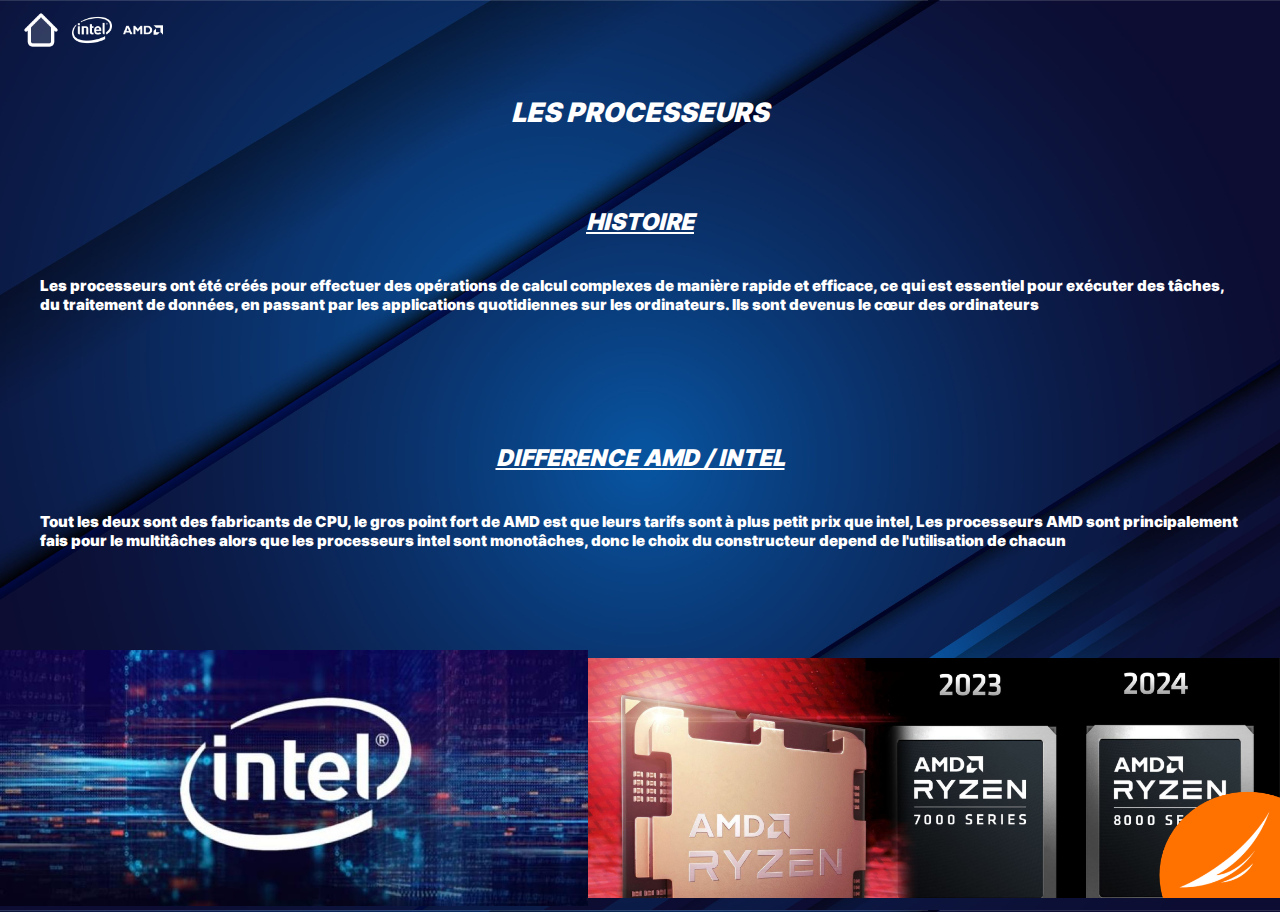
<file: index.html>
<!DOCTYPE html>
<html lang="fr">
<head>
    <meta charset="UTF-8">
    <meta http-equiv="X-UA-Compatible" content="IE=edge">
    <meta name="description" content="Site crée par des étudiant en bts sio sur les processeurs et leurs caracteristiques">
    <meta name="viewport" content="width=device-width, initial-scale=1.0">
    <meta name="google-site-verification" content="u434bapTM4xdR2IASQ3UMc2_3NNPiuR7-ZoeVrz9r6w" />
    <link rel="stylesheet" href="style.css">
    <link rel="shortcut icon" href="./assets/img/logo.png">
    <title>Site sur les processeurs et leurs caracteristiques</title>
</head>
<body>
    <nav>
        <ul>
            <div class="nav-contain">
                <li><a href="index.html"><img src="./assets/img/home.png" alt=""></a></li>
                <li><a href="intel.html"><img src="./assets/img/intel.png" alt=""></a></li>
                <li><a href="amd.html"><img src="./assets/img/amd.png" alt=""></a></li>
            </div>
        </ul>
    </nav>
    <h1 class="main-title">Les processeurs</h1>
    <div class="main-container">
        <div class="header-main">
            <div class="header-part1 card">
                <h2>Histoire</h2>
                <p>Les processeurs ont été créés pour effectuer des opérations de calcul complexes de manière rapide et efficace, ce qui est essentiel pour exécuter des tâches, du traitement de données, en passant par les applications quotidiennes sur les ordinateurs. Ils sont devenus le cœur des ordinateurs </p>
            </div>
            <div class="header-part2 card">
                <h2>Difference AMD / Intel</h2>
                <!-- <hr> -->
                <p>Tout les deux sont des fabricants de CPU, le gros point fort de AMD est que leurs tarifs sont à plus petit prix que intel, Les processeurs AMD sont principalement fais pour le multitâches alors que les processeurs intel sont monotâches, donc le choix du constructeur depend de l'utilisation de chacun <p>
            </div>
        </div>
        <div class="body-main">
            <div class="body-part1 imagee intel">
                <a target="_blank" href="intel.html">
                    <img src="./assets/img/Intel-partner.jpg" alt="">
                </a>
            </div>
            <div class="body-part2 imagee">
                <a target="_blank" href="amd.html">
                    <img src="./assets/img/banniere série 8000.png" alt="">
                </a>
            </div>
        </div>
    </div>
<!-- Google tag (gtag.js) -->
<script async src="https://www.googletagmanager.com/gtag/js?id=G-V1FEWL5LE5"></script>
<script>
  window.dataLayer = window.dataLayer || [];
  function gtag(){dataLayer.push(arguments);}
  gtag('js', new Date());

  gtag('config', 'G-V1FEWL5LE5');
</script>



</body>
</html>
</file>
<file: style.css>
:root {
    --main-color: white;
}

@font-face {
    font-family: 'inter';
    src: url(./assets/fonts/Inter-Black.ttf);
}

* {
    margin: 0;
    padding: 0;
    box-sizing: border-box;
    font-family: 'inter';
    font-size: 1.2rem;
    color: var(--main-color);
}

body {
    height: 100vh;
    background: url(./assets/img/bg.jpg) center/cover;
}

*::selection {
    color: black;
}

nav {
    margin: 10px;
}

nav ul {
    display: flex;
    justify-content: flex-start;
}

.nav-contain {
    display: flex;
    width: 13%;
    justify-content: space-evenly;
}

.nav-contain img {
    height: 40px;
}

nav ul li {
    list-style: none;
}

.main-title {
    padding-top: 30px;
    text-align: center;
    text-transform: uppercase;
    font-size: 1.4rem;
    font-style: italic;
}

.header-main,  .body-main{
    height: 25%;
    width: 100%;
}
.header-main {
    margin-top: 40px;
    height: 25%;
    width: 100%;
    display: flex;
    gap: 50px;
    justify-content: space-between;
    align-items: center;
    flex-direction: column;
}

.body-main {
    margin-top: 20px;
    display: flex;
    width: 100%;
    height: 70%;
    justify-content: space-around;
    align-items: center;
}

.header-part1, .header-part2 {
    padding: 20px;
    display: flex;
    justify-content: center;
    align-items: center;
    flex-direction: column;
}

.card {
    border-radius: 5px;
    border-right: none;
    width: 100%;
}

.card h2{
    text-transform: uppercase;
    font-style: italic;
    padding: 20px;
    text-align: center;
    text-decoration: underline;
}

.card p{
    font-size: 0.8rem;
    padding: 20px;
}

a img {
    width: 100%;
    height: 100%;
}

.imagee a img {
    height: 100%;
}

/* Processeurs Intel */

.container {
    display: grid;
    grid-template-columns: repeat(3, 1fr);
    margin-top: 30px;
    height: 90%;
    width: 100%;
    justify-items: center;
    align-items: center;
    justify-content: center;
}

.i-card {
    height: 75%;
    width: 80%;
    border: 3px dashed rgba(199, 199, 199, 0.726);
    overflow: hidden;
}

.i-header {
    margin: 7px;
    display: flex;
    justify-content: space-evenly;
    align-items: center;
}

.i-header h1 {
    text-align: center;
    text-transform: uppercase;
    font-style: italic;
    text-decoration: underline;
}

.i-header img {
    height: 50px;
}

.i-container {
    
}

.i-container p {
    text-align: center;
    padding: 20px;
}

@media screen and (min-width < 900px) {
    .i-container p {
        font-size: 1.7rem;
        color: red;
    }
}
</file>
